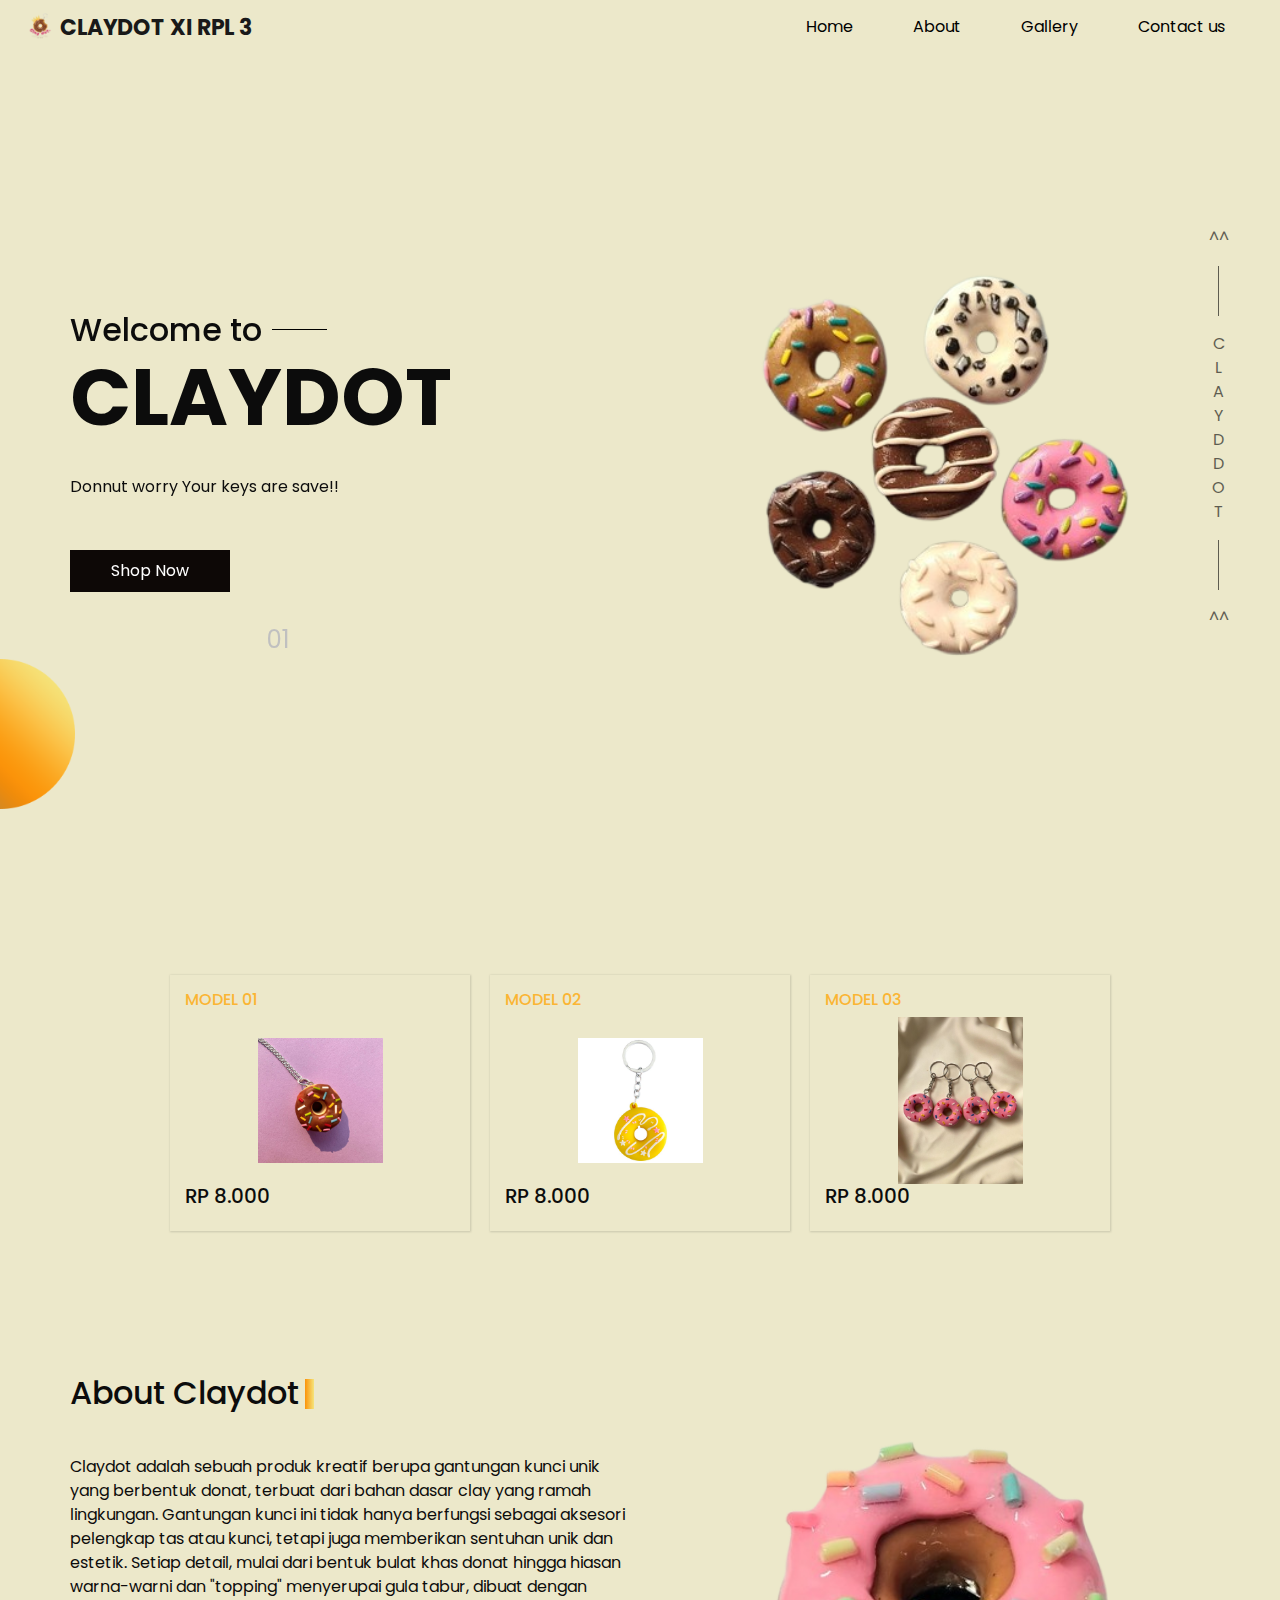
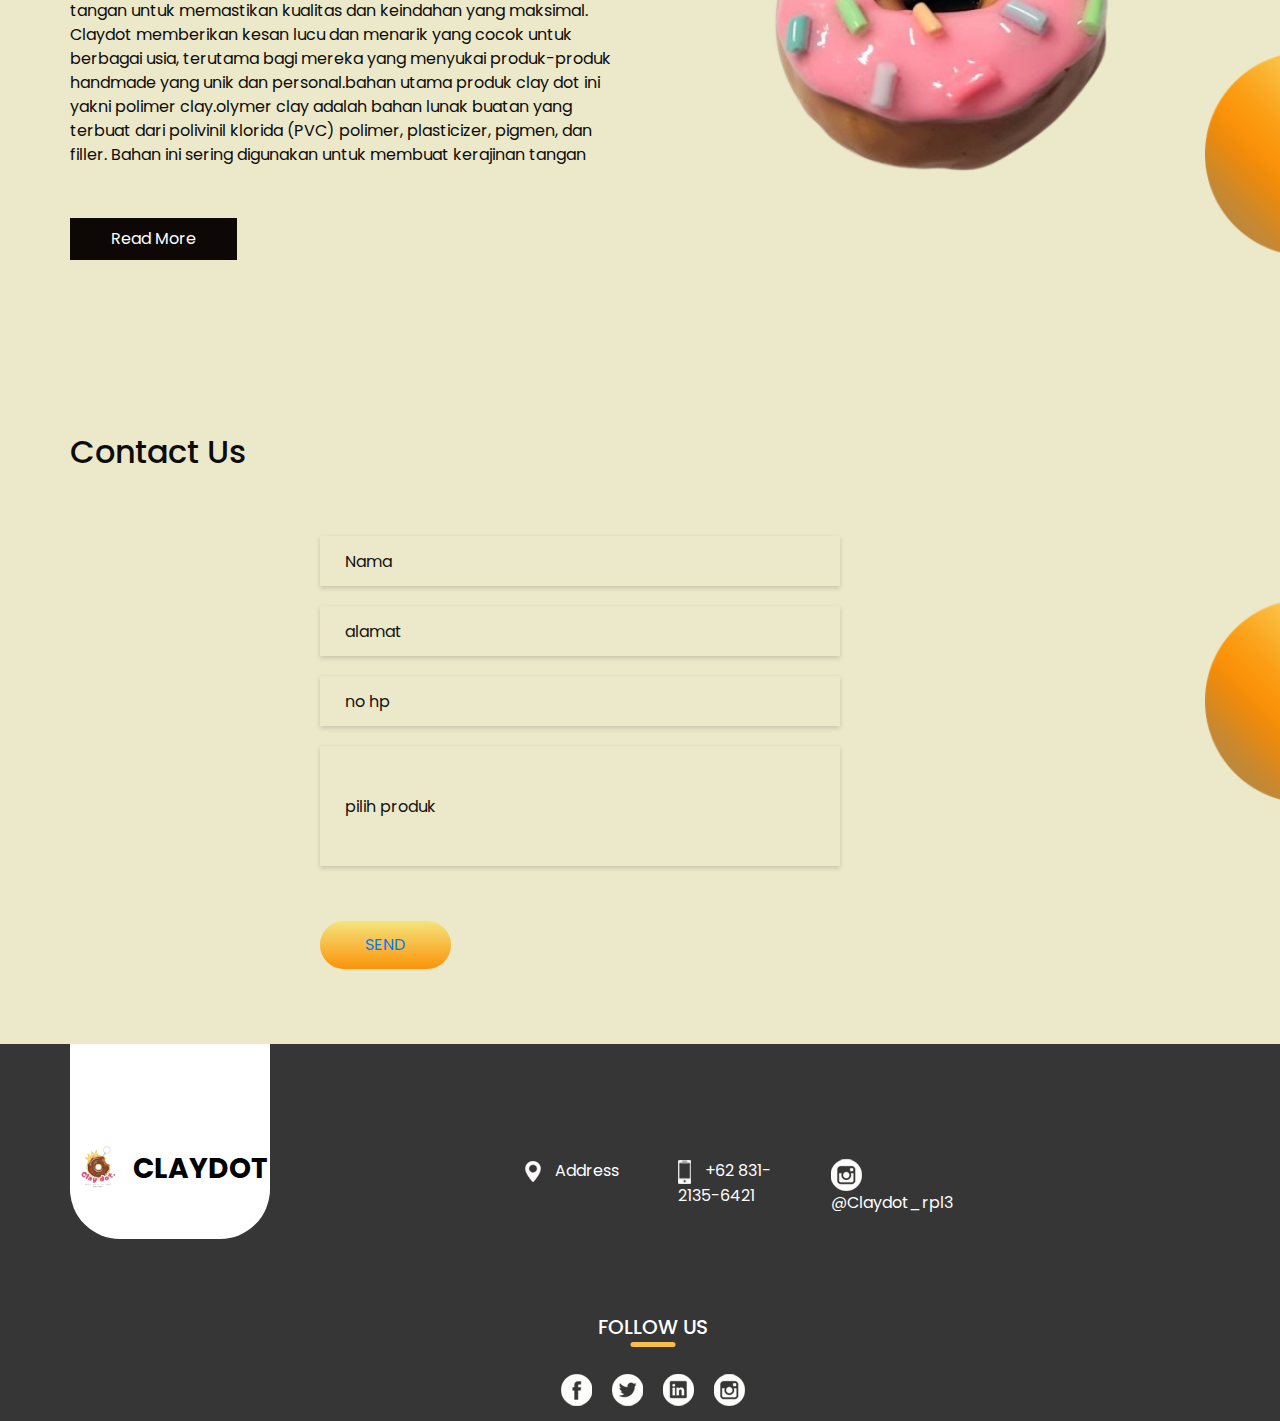
<file: index.html>
<!DOCTYPE html>
<html>

<head>
  <!-- Basic -->
  <meta charset="utf-8" />
  <meta http-equiv="X-UA-Compatible" content="IE=edge" />
  <!-- Mobile Metas -->
  <meta name="viewport" content="width=device-width, initial-scale=1, shrink-to-fit=no" />
  <!-- Site Metas -->
  <meta name="keywords" content="" />
  <meta name="description" content="" />
  <meta name="author" content="" />

  <title>Claydot RPL 3</title>

  <!-- slider stylesheet -->
  <link rel="stylesheet" type="text/css" href="https://cdnjs.cloudflare.com/ajax/libs/OwlCarousel2/2.1.3/assets/owl.carousel.min.css" />

  <!-- bootstrap core css -->
  <link rel="stylesheet" type="text/css" href="css/bootstrap.css" />

  <!-- fonts style -->
  <link href="https://fonts.googleapis.com/css?family=Baloo+Chettan|Poppins:400,600,700&display=swap" rel="stylesheet">
  <!-- Custom styles for this template -->
  <link href="css/style.css" rel="stylesheet" />
  <!-- responsive style -->
  <link href="css/responsive.css" rel="stylesheet" />
</head>

<body>

  <div class="hero_area">
    <!-- header section strats -->
    <header class="header_section">
      <div class="container-fluid">
        <nav class="navbar navbar-expand-lg custom_nav-container ">
          <a class="navbar-brand" href="index.html">
            <img src="images/logo trans.png" alt="">
            <span>
              CLAYDOT XI RPL 3
            </span>
          </a>
          <button class="navbar-toggler" type="button" data-toggle="collapse" data-target="#navbarSupportedContent" aria-controls="navbarSupportedContent" aria-expanded="false" aria-label="Toggle navigation">
            <span class="navbar-toggler-icon"></span>
          </button>

          <div class="collapse navbar-collapse" id="navbarSupportedContent">
            <div class="d-flex ml-auto flex-column flex-lg-row align-items-center">
              <ul class="navbar-nav  ">
                <li class="nav-item active">
                  <a class="nav-link" href="index.html">Home <span class="sr-only">(current)</span></a>
                </li>
                <li class="nav-item">
                  <a class="nav-link" href="about.html"> About</a>
                </li>
                <li class="nav-item">
                  <a class="nav-link" href="jewellery.html">Gallery </a>
                </li>
                <li class="nav-item">
                  <a class="nav-link" href="contact.html">Contact us</a>
                </li>
              </ul>

            </div>
           
          </div>
        </nav>
      </div>
    </header>
    <!-- end header section -->
    <!-- slider section -->
    <section class=" slider_section position-relative">
      <div class="design-box">
        <img src="images/design-1.png" alt="">
      </div>
      <div class="slider_number-container d-none d-md-block">
        <div class="number-box">
          <span>
            ^^
          </span>
          <hr>
          <span class="jwel">
            C <br>
            L <br>
            A <br>
            Y <br>
            D <br>
            D <br>
            O <br>
            T <br>
          </span>
          <hr>
          <span>
            ^^
          </span>
        </div>
      </div>
      <div class="container">
        <div id="carouselExampleIndicators" class="carousel slide" data-ride="carousel">
          <ol class="carousel-indicators">
            <li data-target="#carouselExampleIndicators" data-slide-to="0" class="active">01</li>
            <li data-target="#carouselExampleIndicators" data-slide-to="1">02</li>
            <li data-target="#carouselExampleIndicators" data-slide-to="2">03</li>
          </ol>
          <div class="carousel-inner">
            <div class="carousel-item active">
              <div class="row">
                <div class="col-md-6">
                  <div class="detail_box">
                    <h2>
                      <span> Welcome to</span>
                      <hr>
                    </h2>
                    <h1>
                      CLAYDOT
                    </h1>
                    <p>
                      Donnut worry Your keys are save!!
                    </p>
                    <div>
                      <a href="">Shop Now</a>
                    </div>
                  </div>
                </div>
                <div class="col-md-6">
                  <div class="img-box">
                    <img src="images/donut trans.png" alt="">
                  </div>
                </div>
              </div>
            </div>
            <div class="carousel-item ">
              <div class="row">
                <div class="col-md-6">
                  <div class="detail_box">
                    <h2>
                      <span> Welcome to</span>
                      <hr>
                    </h2>
                    <h1>
                      CLAYDOT
                    </h1>
                    <p>
                      Donnut worry Your keys are save!!
                    </p>
                    <div>
                      <a href="">Shop Now</a>
                    </div>
                  </div>
                </div>
                <div class="col-md-6">
                  <div class="img-box">
                    <img src="images/donut trans.png" alt="">
                  </div>
                </div>
              </div>
            </div>
            <div class="carousel-item ">
              <div class="row">
                <div class="col-md-6">
                  <div class="detail_box">
                    <h2>
                      <span> welcome to</span>
                      <hr>
                    </h2>
                    <h1>
                      CLAYDOT
                    </h1>
                    <p>
                      Donut worry Your keys are save!!
                    <div>
                      <a href="">Shop Now</a>
                    </div>
                  </div>
                </div>
                <div class="col-md-6">
                  <div class="img-box">
                    <img src="images/donut trans.png" alt="">
                  </div>
                </div>
              </div>
            </div>
          </div>
        </div>
      </div>

    </section>
    <!-- end slider section -->
  </div>

  <!-- item section -->

  <div class="item_section layout_padding2">
    <div class="container">
      <div class="item_container">
        <div class="box">
          <div class="price">
            <h6>
              MODEL 01
            </h6>
          </div>
          <div class="img-box">
            <img src="images/donut coklat.jpg" alt="">
          </div>
          <div class="name">
            <h5>
              RP 8.000
            </h5>
          </div>
        </div>
        <div class="box">
          <div class="price">
            <h6>
              MODEL 02
            </h6>
          </div>
          <div class="img-box">
            <img src="images/donat 1.jpg" alt="">
          </div>
          <div class="name">
            <h5>
              RP 8.000
            </h5>
          </div>
        </div>
        <div class="box">
          <div class="price">
            <h6>
              MODEL 03
            </h6>
          </div>
          <div class="img-box">
            <img src="images/donat 2.jpg" alt="">
          </div>
          <div class="name">
            <h5>
              RP 8.000
            </h5>
          </div>
        </div>
      </div>
    </div>
  </div>

  <!-- end item section -->

  <!-- about section -->

  <section class="about_section layout_padding2-top layout_padding-bottom">
    <div class="design-box">
      <img src="images/design-2.png" alt="">
    </div>
    <div class="container">
      <div class="row">
        <div class="col-md-6">
          <div class="detail-box">
            <div class="heading_container">
              <h2>
                About Claydot
              </h2>
            </div>
            <p>
              Claydot adalah sebuah produk kreatif berupa gantungan kunci unik yang berbentuk
donat, terbuat dari bahan dasar clay yang ramah lingkungan. Gantungan kunci ini tidak
hanya berfungsi sebagai aksesori pelengkap tas atau kunci, tetapi juga memberikan
sentuhan unik dan estetik. Setiap detail, mulai dari bentuk bulat khas donat hingga
hiasan warna-warni dan "topping" menyerupai gula tabur, dibuat dengan tangan untuk
memastikan kualitas dan keindahan yang maksimal. Claydot memberikan kesan lucu
dan menarik yang cocok untuk berbagai usia, terutama bagi mereka yang menyukai
produk-produk handmade yang unik dan personal.bahan utama produk clay dot ini yakni polimer clay.olymer clay adalah bahan lunak buatan yang terbuat dari polivinil klorida (PVC) polimer, plasticizer, pigmen, dan filler. Bahan ini sering digunakan untuk membuat kerajinan tangan 
            </p>
            <div>
              <a href="">
                Read More
              </a>
            </div>
          </div>
        </div>
        <div class="col-md-6">
          <div class="img-box">
            <img src="images/donat a.png" alt="">
          </div>
        </div>
      </div>
    </div>
  </section>

  <!-- end about section -->

  <!-- contact section -->

  <section class="contact_section layout_padding">
    <div class="design-box">
      <img src="images/design-2.png" alt="">
    </div>
    <div class="container ">
      <div class="">
        <h2 class="">
          Contact Us
        </h2>
      </div>

    </div>
    <div class="container">
      <div class="row">
        <div class="col-md-6">
          <form action="">
            <div>
              <input type="text" placeholder="Nama" />
            </div>
            <div>
              <input type="email" placeholder="alamat" />
            </div>
            <div>
              <input type="text" placeholder="no hp" />
            </div>
            <div>
              <input type="text" class="message-box" placeholder="pilih produk" />
            </div>
            <div class="d-flex ">
              <button>
                <a href="https://wa.me/6283121356421?text=Halo%20saya%20tertarik%20dengan%20produk%20Anda!" target="_blank">SEND</a>
              </button>
            </div>
          </form>
        </div>
      </div>
    </div>
  </section>

  <!-- end contact section -->

  <!-- info section -->
  <section class="info_section ">
    <div class="container">
      <div class="info_container">
        <div class="row">
          <div class="col-md-3">
            <div class="info_logo">
              <a href="">
                <img src="images/logo trans.png" alt="">
                <span>
                  Claydot
                </span>
              </a>
            </div>
          </div>
  <section class="info_section ">
    <div class="container">
      <div class="info_container">
        <div class="row">
          <div class="col-md-3">  
          </div>
          <div class="col-md-3">
            <div class="info_contact">
              <a href="">
                <img src="images/location.png" alt="">
                <span>
                  Address
                </span>
              </a>
            </div>
          </div>
          <div class="col-md-3">
            <div class="info_contact">
              <a href="">
                <img src="images/phone.png" alt="">
                <span>
                  +62 831-2135-6421
                </span>
              </a>
            </div>
          </div>
          <div class="col-md-3">
            <div class="info_contact">
              <a href="">
                <img src="images/insta.png" alt="">
                <span>
                  <a href="https://www.instagram.com/Claydot_rpl3/">@Claydot_rpl3</a>
                </span>
              </a>
            </div>
          </div>
        </div>
       
        <div class="info_social">
          <div class="d-flex justify-content-center">
            <h5 class="info_heading">
              Follow Us
            </h5>
          </div>
          <div class="social_box">
            <a href="">
              <img src="images/fb.png" alt="">
            </a>
            <a href="">
              <img src="images/twitter.png" alt="">
            </a>
            <a href="">
              <img src="images/linkedin.png" alt="">
            </a>
            <a href="">
              <img src="images/insta.png" alt="">
            </a>
          </div>
        </div>
      </div>
    </div>
  </section>

  <!-- end info_section -->

  <script type="text/javascript" src="js/jquery-3.4.1.min.js"></script>
  <script type="text/javascript" src="js/bootstrap.js"></script>
  <script type="text/javascript" src="js/custom.js"></script>
</body>

</html>
</file>
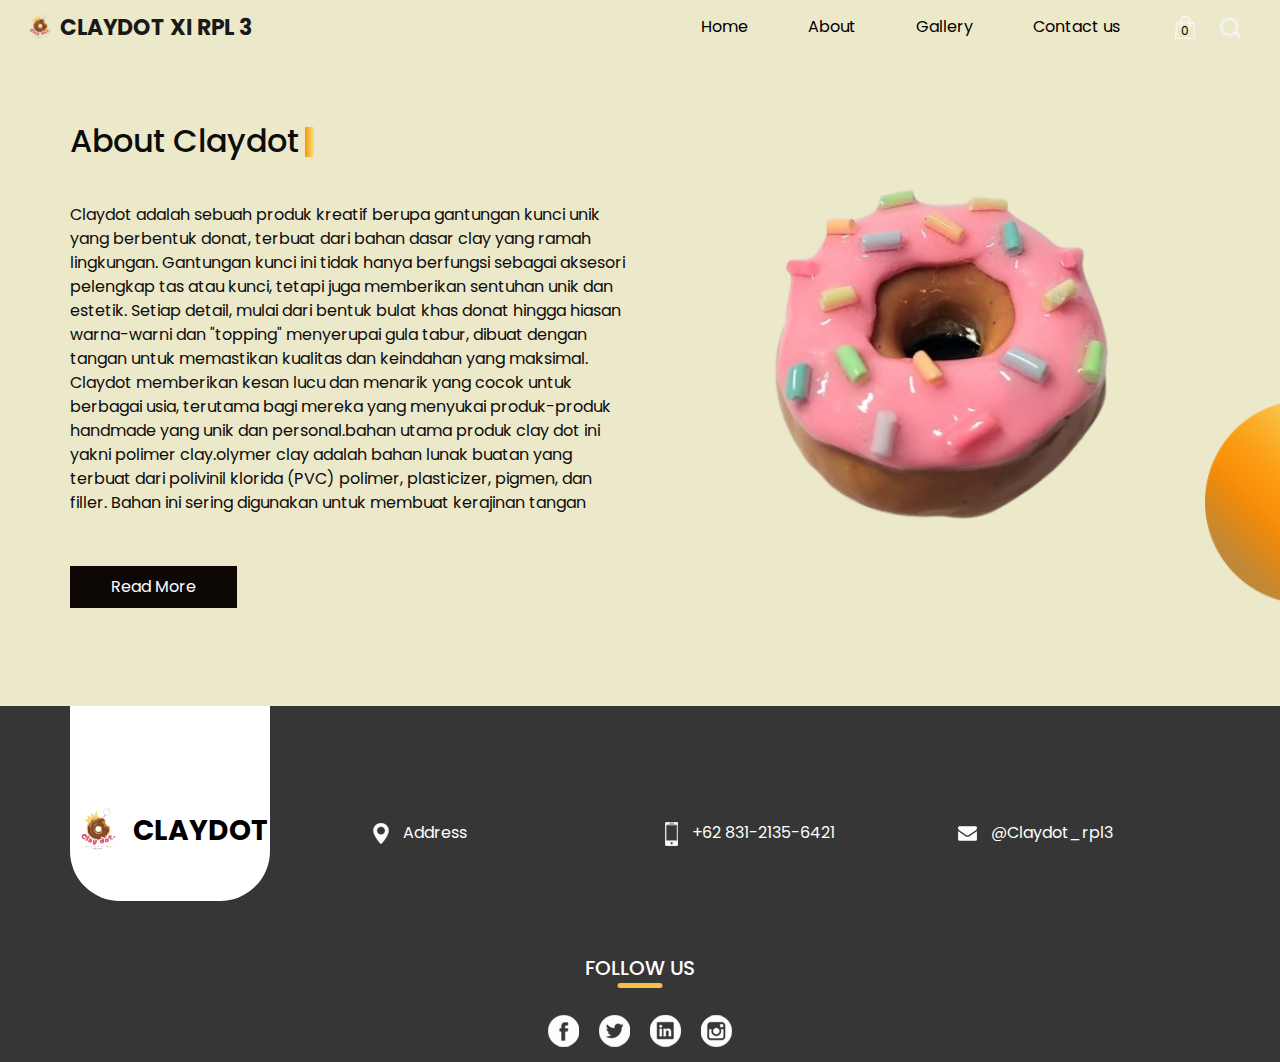
<file: about.html>
<!DOCTYPE html>
<html>

<head>
  <!-- Basic -->
  <meta charset="utf-8" />
  <meta http-equiv="X-UA-Compatible" content="IE=edge" />
  <!-- Mobile Metas -->
  <meta name="viewport" content="width=device-width, initial-scale=1, shrink-to-fit=no" />
  <!-- Site Metas -->
  <meta name="keywords" content="" />
  <meta name="description" content="" />
  <meta name="author" content="" />

  <title>Lodge</title>

  <!-- slider stylesheet -->
  <link rel="stylesheet" type="text/css" href="https://cdnjs.cloudflare.com/ajax/libs/OwlCarousel2/2.1.3/assets/owl.carousel.min.css" />

  <!-- bootstrap core css -->
  <link rel="stylesheet" type="text/css" href="css/bootstrap.css" />

  <!-- fonts style -->
  <link href="https://fonts.googleapis.com/css?family=Baloo+Chettan|Poppins:400,600,700&display=swap" rel="stylesheet">
  <!-- Custom styles for this template -->
  <link href="css/style.css" rel="stylesheet" />
  <!-- responsive style -->
  <link href="css/responsive.css" rel="stylesheet" />
</head>

<body class="sub_page">

  <div class="hero_area">
    <!-- header section strats -->
    <header class="header_section">
      <div class="container-fluid">
        <nav class="navbar navbar-expand-lg custom_nav-container ">
          <a class="navbar-brand" href="index.html">
            <img src="images/logo trans.png" alt="">
            <span>
              CLAYDOT XI RPL 3
            </span>
          </a>
          <button class="navbar-toggler" type="button" data-toggle="collapse" data-target="#navbarSupportedContent" aria-controls="navbarSupportedContent" aria-expanded="false" aria-label="Toggle navigation">
            <span class="navbar-toggler-icon"></span>
          </button>

          <div class="collapse navbar-collapse" id="navbarSupportedContent">
            <div class="d-flex ml-auto flex-column flex-lg-row align-items-center">
              <ul class="navbar-nav  ">
                <li class="nav-item active">
                  <a class="nav-link" href="index.html">Home <span class="sr-only">(current)</span></a>
                </li>
                <li class="nav-item">
                  <a class="nav-link" href="about.html"> About</a>
                </li>
                <li class="nav-item">
                  <a class="nav-link" href="jewellery.html">Gallery </a>
                </li>
                <li class="nav-item">
                  <a class="nav-link" href="contact.html">Contact us</a>
                </li>
              </ul>

            </div>
            <div class="quote_btn-container ">
              <a href="">
                <img src="images/cart.png" alt="">
                <div class="cart_number">
                  0
                </div>
              </a>
              <form class="form-inline">
                <button class="btn  my-2 my-sm-0 nav_search-btn" type="submit"></button>
              </form>
            </div>
          </div>
        </nav>
      </div>
    </header>
    <!-- end header section -->
  </div>



  <!-- about section -->

  <section class="about_section layout_padding2-top layout_padding-bottom">
    <div class="design-box">
      <img src="images/design-2.png" alt="">
    </div>
    <div class="container">
      <div class="row">
        <div class="col-md-6">
          <div class="detail-box">
            <div class="heading_container">
              <h2>
                About Claydot
              </h2>
            </div>
            <p>
              Claydot adalah sebuah produk kreatif berupa gantungan kunci unik yang berbentuk
donat, terbuat dari bahan dasar clay yang ramah lingkungan. Gantungan kunci ini tidak
hanya berfungsi sebagai aksesori pelengkap tas atau kunci, tetapi juga memberikan
sentuhan unik dan estetik. Setiap detail, mulai dari bentuk bulat khas donat hingga
hiasan warna-warni dan "topping" menyerupai gula tabur, dibuat dengan tangan untuk
memastikan kualitas dan keindahan yang maksimal. Claydot memberikan kesan lucu
dan menarik yang cocok untuk berbagai usia, terutama bagi mereka yang menyukai
produk-produk handmade yang unik dan personal.bahan utama produk clay dot ini yakni polimer clay.olymer clay adalah bahan lunak buatan yang terbuat dari polivinil klorida (PVC) polimer, plasticizer, pigmen, dan filler. Bahan ini sering digunakan untuk membuat kerajinan tangan 
            </p>
            <div>
              <a href="">
                Read More
              </a>
            </div>
          </div>
        </div>
        <div class="col-md-6">
          <div class="img-box">
            <img src="images/donat a.png" alt="">
          </div>
        </div>
      </div>
    </div>
  </section>

  <!-- end about section -->


  <!-- info section -->
  <section class="info_section ">
    <div class="container">
      <div class="info_container">
        <div class="row">
          <div class="col-md-3">
            <div class="info_logo">
              <a href="">
                <img src="images/logo trans.png" alt="">
                <span>
                  CLAYDOT
                </span>
              </a>
            </div>
          </div>
          <div class="col-md-3">
            <div class="info_contact">
              <a href="">
                <img src="images/location.png" alt="">
                <span>
                  Address
                </span>
              </a>
            </div>
          </div>
          <div class="col-md-3">
            <div class="info_contact">
              <a href="">
                <img src="images/phone.png" alt="">
                <span>
                  +62 831-2135-6421
                </span>
              </a>
            </div>
          </div>
          <div class="col-md-3">
            <div class="info_contact">
              <a href="">
                <img src="images/mail.png" alt="">
                <span>
                  <a href="https://www.instagram.com/Claydot_rpl3/">@Claydot_rpl3</a>
                </span>
              </a>
            </div>
          </div>
        </div>
        <div class="info_social">
          <div class="d-flex justify-content-center">
            <h5 class="info_heading">
              Follow Us
            </h5>
          </div>
          <div class="social_box">
            <a href="">
              <img src="images/fb.png" alt="">
            </a>
            <a href="">
              <img src="images/twitter.png" alt="">
            </a>
            <a href="">
              <img src="images/linkedin.png" alt="">
            </a>
            <a href="">
              <img src="images/insta.png" alt="">
            </a>
          </div>
        </div>
      </div>
    </div>
  </section>

  <!-- end info_section -->


  <script type="text/javascript" src="js/jquery-3.4.1.min.js"></script>
  <script type="text/javascript" src="js/bootstrap.js"></script>
  <script type="text/javascript" src="js/custom.js"></script>

</body>

</html>
</file>
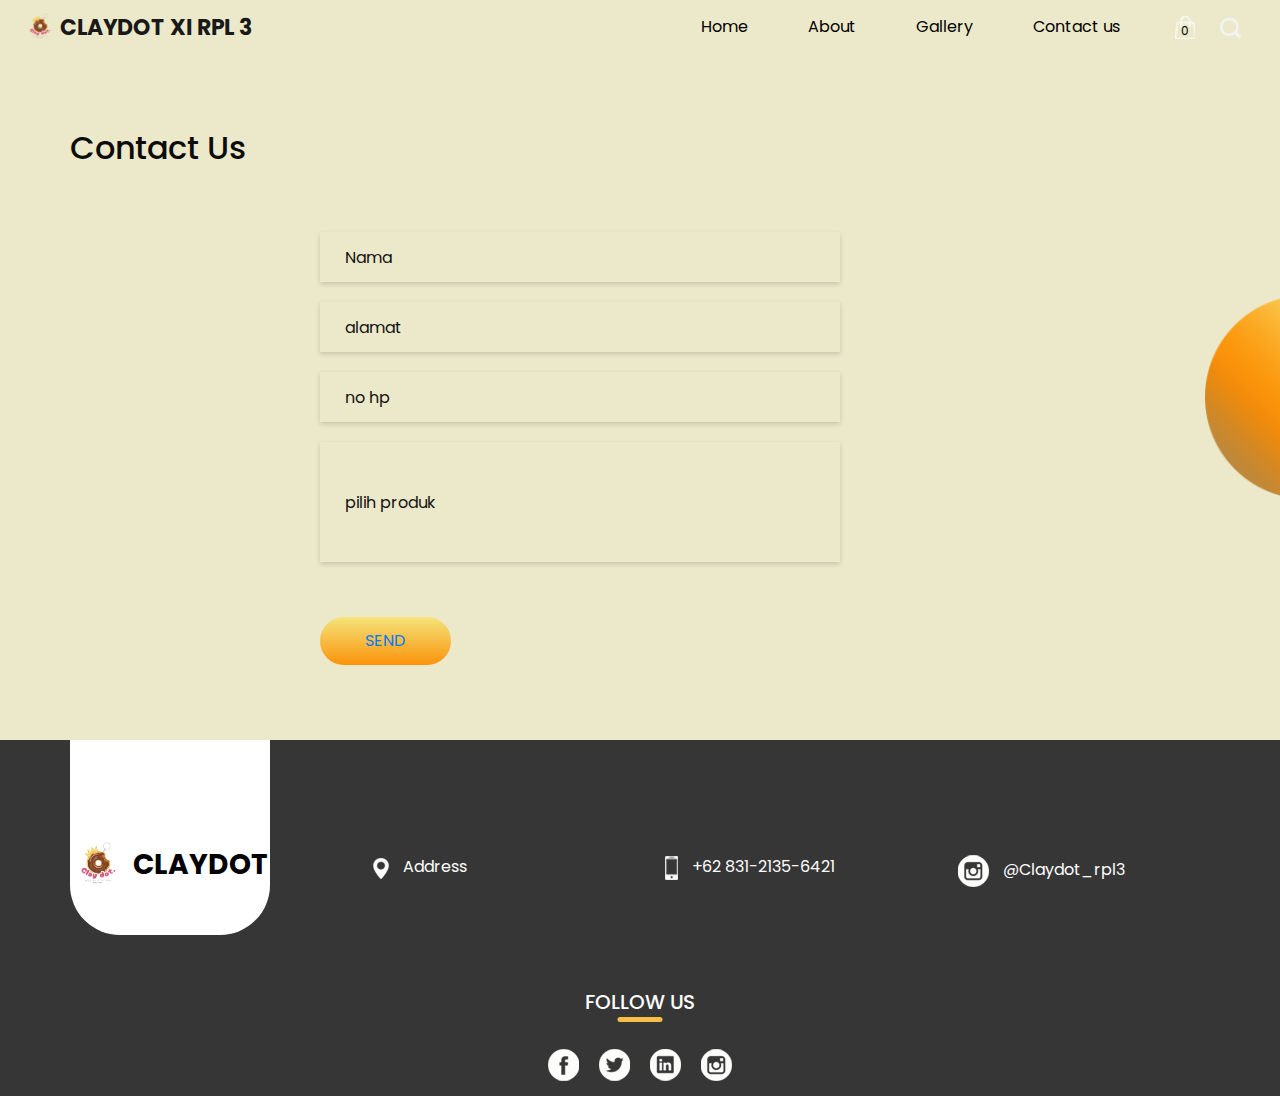
<file: contact.html>
<!DOCTYPE html>
<html>

<head>
  <!-- Basic -->
  <meta charset="utf-8" />
  <meta http-equiv="X-UA-Compatible" content="IE=edge" />
  <!-- Mobile Metas -->
  <meta name="viewport" content="width=device-width, initial-scale=1, shrink-to-fit=no" />
  <!-- Site Metas -->
  <meta name="keywords" content="" />
  <meta name="description" content="" />
  <meta name="author" content="" />

  <title>Lodge</title>

  <!-- slider stylesheet -->
  <link rel="stylesheet" type="text/css" href="https://cdnjs.cloudflare.com/ajax/libs/OwlCarousel2/2.1.3/assets/owl.carousel.min.css" />

  <!-- bootstrap core css -->
  <link rel="stylesheet" type="text/css" href="css/bootstrap.css" />

  <!-- fonts style -->
  <link href="https://fonts.googleapis.com/css?family=Baloo+Chettan|Poppins:400,600,700&display=swap" rel="stylesheet">
  <!-- Custom styles for this template -->
  <link href="css/style.css" rel="stylesheet" />
  <!-- responsive style -->
  <link href="css/responsive.css" rel="stylesheet" />
</head>

<body class="sub_page">

  <div class="hero_area">
    <!-- header section strats -->
    <header class="header_section">
      <div class="container-fluid">
        <nav class="navbar navbar-expand-lg custom_nav-container ">
          <a class="navbar-brand" href="index.html">
            <img src="images/logo trans.png" alt="">
            <span>
              CLAYDOT XI RPL 3
            </span>
          </a>
          <button class="navbar-toggler" type="button" data-toggle="collapse" data-target="#navbarSupportedContent" aria-controls="navbarSupportedContent" aria-expanded="false" aria-label="Toggle navigation">
            <span class="navbar-toggler-icon"></span>
          </button>

          <div class="collapse navbar-collapse" id="navbarSupportedContent">
            <div class="d-flex ml-auto flex-column flex-lg-row align-items-center">
              <ul class="navbar-nav  ">
                <li class="nav-item active">
                  <a class="nav-link" href="index.html">Home <span class="sr-only">(current)</span></a>
                </li>
                <li class="nav-item">
                  <a class="nav-link" href="about.html"> About</a>
                </li>
                <li class="nav-item">
                  <a class="nav-link" href="jewellery.html">Gallery </a>
                </li>
                <li class="nav-item">
                  <a class="nav-link" href="contact.html">Contact us</a>
                </li>
              </ul>

            </div>
            <div class="quote_btn-container ">
              <a href="">
                <img src="images/cart.png" alt="">
                <div class="cart_number">
                  0
                </div>
              </a>
              <form class="form-inline">
                <button class="btn  my-2 my-sm-0 nav_search-btn" type="submit"></button>
              </form>
            </div>
          </div>
        </nav>
      </div>
    </header>
    <!-- end header section -->
  </div>

  <!-- contact section -->

  <section class="contact_section layout_padding">
    <div class="design-box">
      <img src="images/design-2.png" alt="">
    </div>
    <div class="container ">
      <div class="">
        <h2 class="">
          Contact Us
        </h2>
      </div>

    </div>
    <div class="container">
      <div class="row">
        <div class="col-md-6">
          <form action="">
            <div>
              <input type="text" placeholder="Nama" />
            </div>
            <div>
              <input type="email" placeholder="alamat" />
            </div>
            <div>
              <input type="text" placeholder="no hp" />
            </div>
            <div>
              <input type="text" class="message-box" placeholder="pilih produk" />
            </div>
            <div class="d-flex ">
              <button>
                <a href="https://wa.me/6283121356421?text=Halo%20saya%20tertarik%20dengan%20produk%20Anda!" target="_blank">SEND</a>
              </button>
            </div>
          </form>
        </div>
        <div class="col-md-6">
            </div>
          </div>
        </div>
      </div>
    </div>
  </section>

  <!-- end contact section -->

  <!-- info section -->
  <section class="info_section ">
    <div class="container">
      <div class="info_container">
        <div class="row">
          <div class="col-md-3">
            <div class="info_logo">
              <a href="">
                <img src="images/logo trans.png" alt="">
                <span>
                  Claydot
                </span>
              </a>
            </div>
          </div>
          <div class="col-md-3">
            <div class="info_contact">
              <a href="">
                <img src="images/location.png" alt="">
                <span>
                  Address
                </span>
              </a>
            </div>
          </div>
          <div class="col-md-3">
            <div class="info_contact">
              <a href="">
                <img src="images/phone.png" alt="">
                <span>
                  +62 831-2135-6421
                </span>
              </a>
            </div>
          </div>
          <div class="col-md-3">
            <div class="info_contact">
              <a href="">
                <img src="images/insta.png" alt="">
                <span>
                  <a href="https://www.instagram.com/Claydot_rpl3/">@Claydot_rpl3</a>
                </span>
              </a>
            </div>
          </div>
        </div>
        <div class="info_social">
          <div class="d-flex justify-content-center">
            <h5 class="info_heading">
              Follow Us
            </h5>
          </div>
          <div class="social_box">
            <a href="">
              <img src="images/fb.png" alt="">
            </a>
            <a href="">
              <img src="images/twitter.png" alt="">
            </a>
            <a href="">
              <img src="images/linkedin.png" alt="">
            </a>
            <a href="">
              <img src="images/insta.png" alt="">
            </a>
          </div>
        </div>
      </div>
    </div>
  </section>

  <!-- end info_section -->

  <script type="text/javascript" src="js/jquery-3.4.1.min.js"></script>
  <script type="text/javascript" src="js/bootstrap.js"></script>
  <script type="text/javascript" src="js/custom.js"></script>
</body>

</html>
</file>
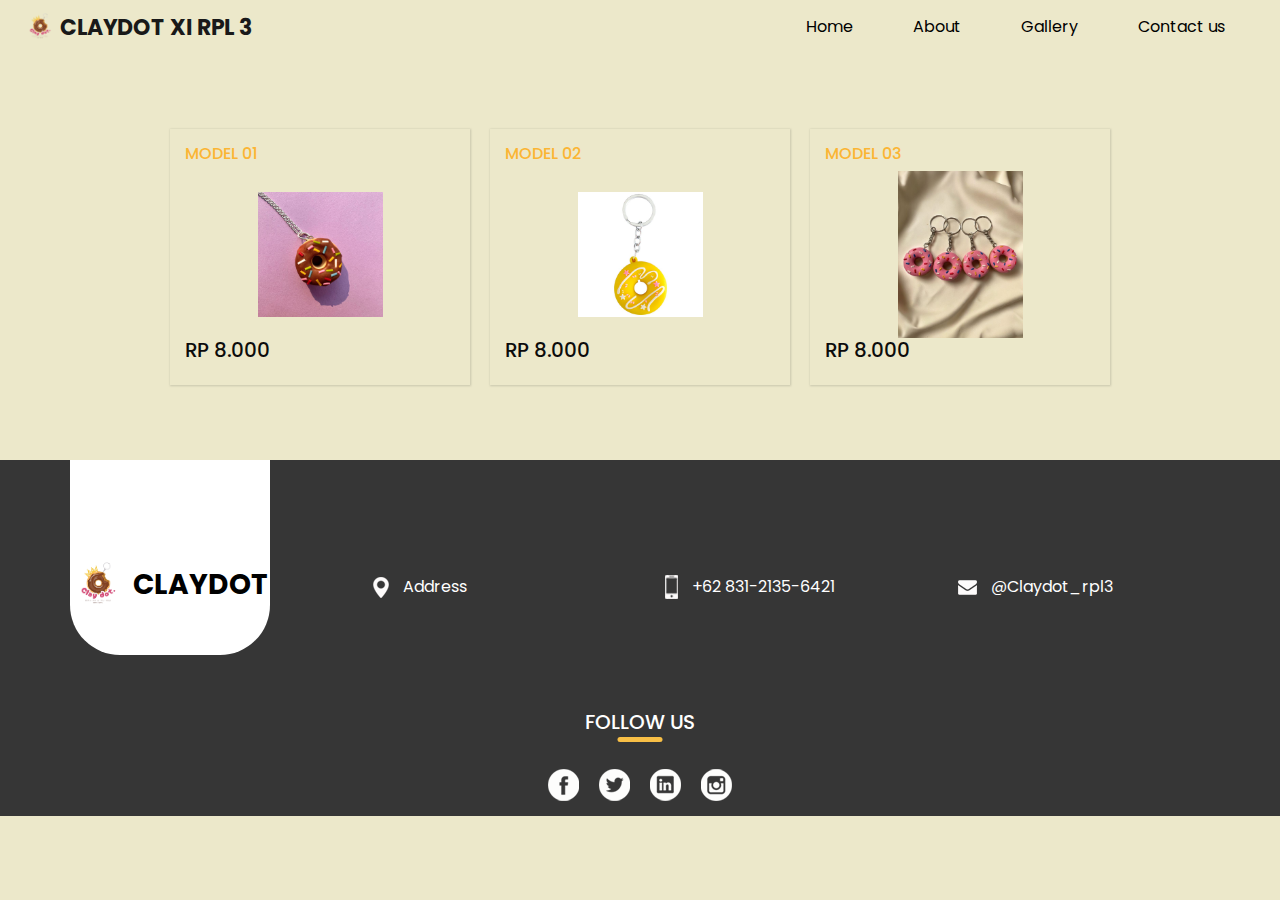
<file: jewellery.html>
<!DOCTYPE html>
<html>

<head>
  <!-- Basic -->
  <meta charset="utf-8" />
  <meta http-equiv="X-UA-Compatible" content="IE=edge" />
  <!-- Mobile Metas -->
  <meta name="viewport" content="width=device-width, initial-scale=1, shrink-to-fit=no" />
  <!-- Site Metas -->
  <meta name="keywords" content="" />
  <meta name="description" content="" />
  <meta name="author" content="" />

  <title>Lodge</title>

  <!-- slider stylesheet -->
  <link rel="stylesheet" type="text/css" href="https://cdnjs.cloudflare.com/ajax/libs/OwlCarousel2/2.1.3/assets/owl.carousel.min.css" />

  <!-- bootstrap core css -->
  <link rel="stylesheet" type="text/css" href="css/bootstrap.css" />

  <!-- fonts style -->
  <link href="https://fonts.googleapis.com/css?family=Baloo+Chettan|Poppins:400,600,700&display=swap" rel="stylesheet">
  <!-- Custom styles for this template -->
  <link href="css/style.css" rel="stylesheet" />
  <!-- responsive style -->
  <link href="css/responsive.css" rel="stylesheet" />
</head>

<body class="sub_page">

  <div class="hero_area">
    <!-- header section strats -->
    <header class="header_section">
      <div class="container-fluid">
        <nav class="navbar navbar-expand-lg custom_nav-container ">
          <a class="navbar-brand" href="index.html">
            <img src="images/logo trans.png" alt="">
            <span>
              CLAYDOT XI RPL 3
            </span>
          </a>
          <button class="navbar-toggler" type="button" data-toggle="collapse" data-target="#navbarSupportedContent" aria-controls="navbarSupportedContent" aria-expanded="false" aria-label="Toggle navigation">
            <span class="navbar-toggler-icon"></span>
          </button>

          <div class="collapse navbar-collapse" id="navbarSupportedContent">
            <div class="d-flex ml-auto flex-column flex-lg-row align-items-center">
              <ul class="navbar-nav  ">
                <li class="nav-item active">
                  <a class="nav-link" href="index.html">Home <span class="sr-only">(current)</span></a>
                </li>
                <li class="nav-item">
                  <a class="nav-link" href="about.html"> About</a>
                </li>
                <li class="nav-item">
                  <a class="nav-link" href="jewellery.html">Gallery </a>
                </li>
                <li class="nav-item">
                  <a class="nav-link" href="contact.html">Contact us</a>
                </li>
          </div>
        </nav>
      </div>
    </header>
    <!-- end header section -->
  </div>

  <!-- item section -->

  <div class="item_section layout_padding2">
    <div class="container">
      <div class="item_container">
        <div class="box">
          <div class="price">
            <h6>
              MODEL 01
            </h6>
          </div>
          <div class="img-box">
            <img src="images/donut coklat.jpg" alt="">
          </div>
          <div class="name">
            <h5>
              Rp 8.000
            </h5>
          </div>
        </div>
        <div class="box">
          <div class="price">
            <h6>
              MODEL 02
            </h6>
          </div>
          <div class="img-box">
            <img src="images/donat 1.jpg" alt="">
          </div>
          <div class="name">
            <h5>
              Rp 8.000
            </h5>
          </div>
        </div>
        <div class="box">
          <div class="price">
            <h6>
              MODEL 03
            </h6>
          </div>
          <div class="img-box">
            <img src="images/donat 2.jpg" alt="">
          </div>
          <div class="name">
            <h5>
              Rp 8.000
            </h5>
          </div>
        </div>
      </div>
    </div>
  </div>

  <!-- end item section -->

  <!-- info section -->
  <section class="info_section ">
    <div class="container">
      <div class="info_container">
        <div class="row">
          <div class="col-md-3">
            <div class="info_logo">
              <a href="">
                <img src="images/logo trans.png" alt="">
                <span>
                  CLAYDOT
                </span>
              </a>
            </div>
          </div>
          <div class="col-md-3">
            <div class="info_contact">
              <a href="">
                <img src="images/location.png" alt="">
                <span>
                  Address
                </span>
              </a>
            </div>
          </div>
          <div class="col-md-3">
            <div class="info_contact">
              <a href="">
                <img src="images/phone.png" alt="">
                <span>
                  +62 831-2135-6421
                </span>
              </a>
            </div>
          </div>
          <div class="col-md-3">
            <div class="info_contact">
              <a href="">
                <img src="images/mail.png" alt="">
                <span>
                  <a href="https://www.instagram.com/Claydot_rpl3/">@Claydot_rpl3</a>
                </span>
              </a>
            </div>
          </div>
        </div>
        <div class="info_social">
          <div class="d-flex justify-content-center">
            <h5 class="info_heading">
              Follow Us
            </h5>
          </div>
          <div class="social_box">
            <a href="">
              <img src="images/fb.png" alt="">
            </a>
            <a href="">
              <img src="images/twitter.png" alt="">
            </a>
            <a href="">
              <img src="images/linkedin.png" alt="">
            </a>
            <a href="">
              <img src="images/insta.png" alt="">
            </a>
          </div>
        </div>
      </div>
    </div>
  </section>

  <!-- end info_section -->

  <script type="text/javascript" src="js/jquery-3.4.1.min.js"></script>
  <script type="text/javascript" src="js/bootstrap.js"></script>
  <script type="text/javascript" src="js/custom.js"></script>
</body>

</html>
</file>
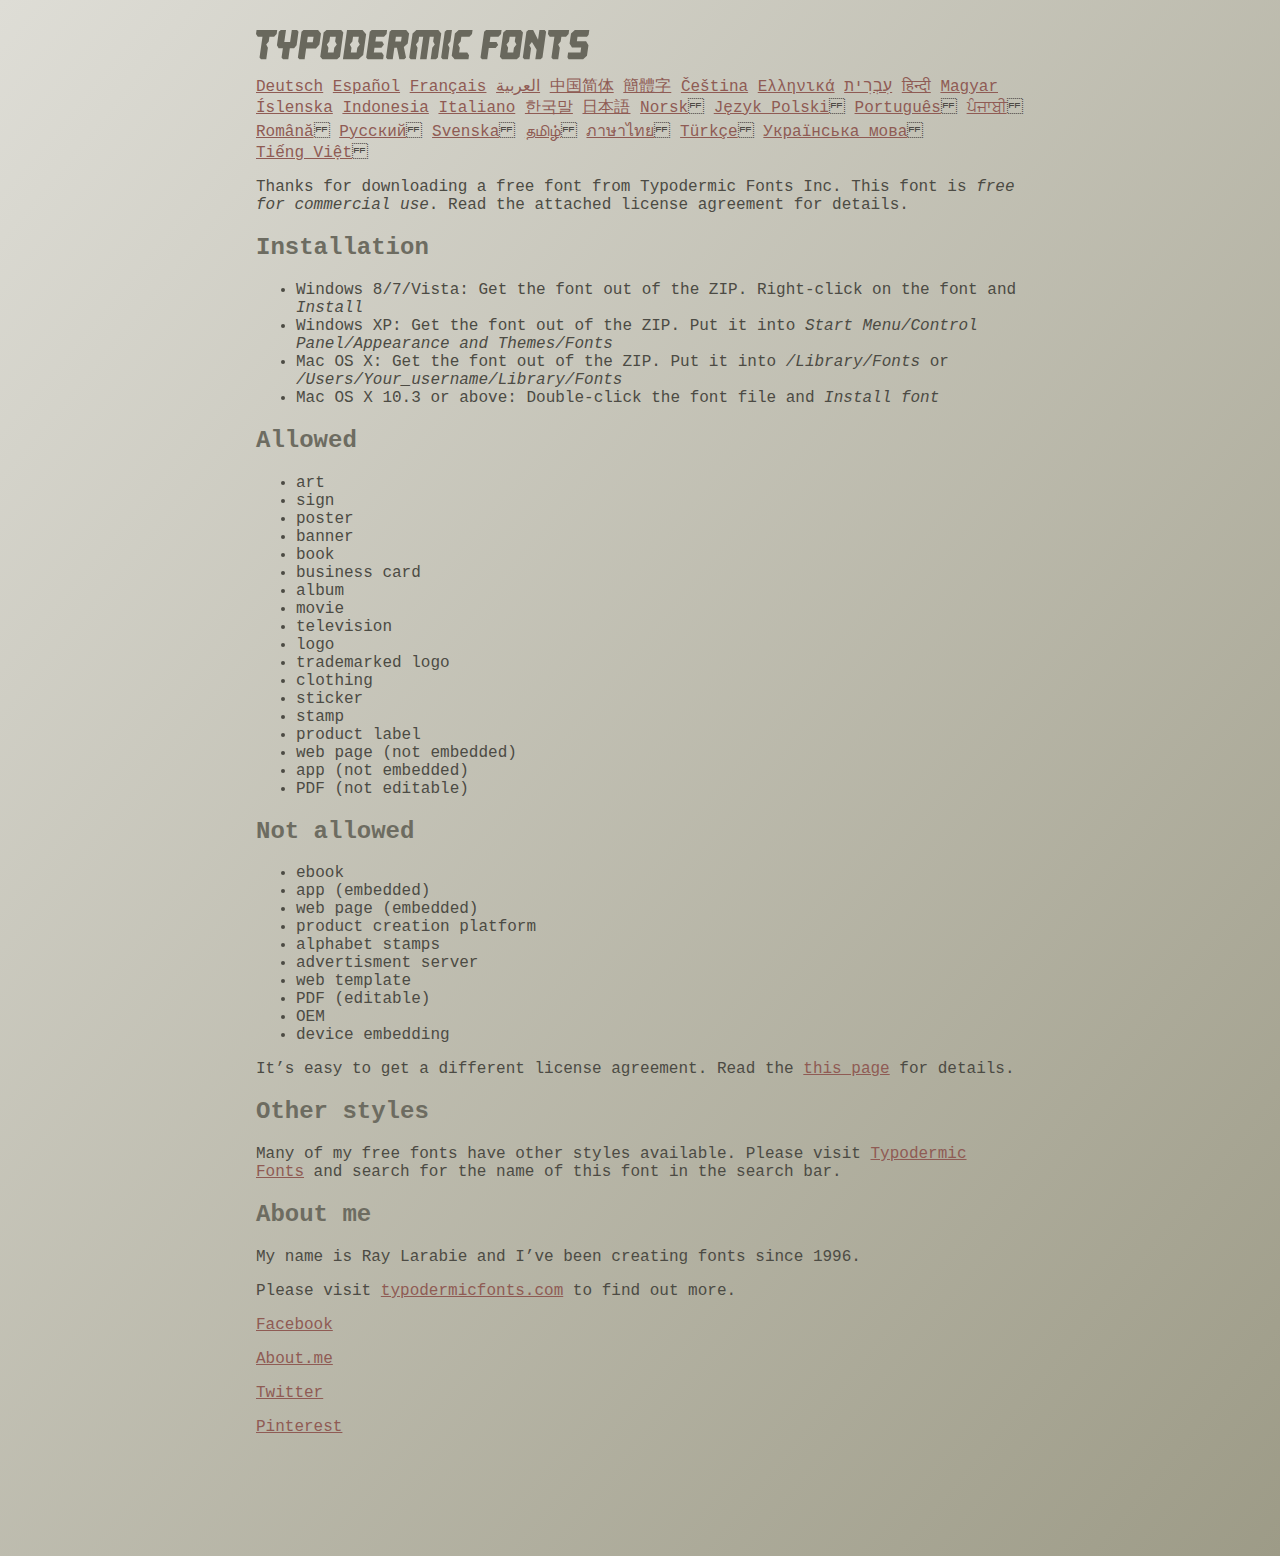
<file: fonts/ethnocentric/read-this.html>
<head>
<meta http-equiv="Content-Type" content="text/html; charset=utf-8">
<title>Typodermic Fonts Inc. Freeware Font instructions 2014</title>
<style type="text/css">
body {
	margin:30px 20% 120px 20%;
	padding:0px;
	font-family:Consolas, Courier, sans-serif;
	color:#4c4b44;
	background-color:#c2c1b3;

/* IE10 Consumer Preview */ 
background-image: -ms-linear-gradient(top left, #DEDDD6 0%, #9D9B87 100%);

/* Mozilla Firefox */ 
background-image: -moz-linear-gradient(top left, #DEDDD6 0%, #9D9B87 100%);

/* Opera */ 
background-image: -o-linear-gradient(top left, #DEDDD6 0%, #9D9B87 100%);

/* Webkit (Safari/Chrome 10) */ 
background-image: -webkit-gradient(linear, left top, right bottom, color-stop(0, #DEDDD6), color-stop(1, #9D9B87));

/* Webkit (Chrome 11+) */ 
background-image: -webkit-linear-gradient(top left, #DEDDD6 0%, #9D9B87 100%);

/* W3C Markup, IE10 Release Preview */ 
background-image: linear-gradient(to bottom right, #DEDDD6 0%, #9D9B87 100%);

	}
h2 {color:#6d6c61;}
a {color:#8f5b54;}
a:hover {color:#ffffff; background-color:#9a998c;}
</style>
</head>

<body>

<svg width="350px" height="30px">
	<path fill="#69685D" d="M0,4.006L0.554,0h20.674l-0.553,4.006l-2.559,2.772h-4.688l-0.682,4.816l-2.515,3.026l1.663,3.07
		l-1.62,11.594H4.987l-1.448-1.79l2.94-20.716H1.791L0,4.006z"/>
	<path fill="#69685D" d="M35.8,0h5.285l1.408,1.791l-1.876,13.343l-2.515,3.111h-4.264l-1.534,11.04h-5.286l-1.449-1.79l1.322-9.25
		h-4.263l-1.705-3.111l1.875-13.343L24.76,0h5.242l-1.706,12.064h5.799L35.8,0z"/>
	<path fill="#69685D" d="M62.09,0l2.899,3.453L63.412,14.58l-3.496,3.962h-9.805l-1.491,10.742h-5.244l-1.493-1.79l3.625-25.704
		L47.469,0H62.09z M50.965,12.362h5.797l0.81-5.583h-5.799L50.965,12.362z"/>
	<path fill="#69685D" d="M64.256,26.642l3.367-24.041L70.523,0h14.664l2.132,2.601l-3.368,24.041l-2.856,2.643H66.431L64.256,26.642
		z M73.335,11.595l-2.514,3.026l1.663,3.07l-0.683,4.816H77.6l0.68-4.816l2.516-3.07l-1.663-3.026l0.681-4.816h-5.796L73.335,11.595
		z"/>
	<path fill="#69685D" d="M86.926,29.285L91.017,0h15.518l3.581,4.307l-2.899,20.673l-4.774,4.305H86.926z M96.345,11.595
		l-2.515,3.026l1.664,3.07l-0.683,4.816h5.798l0.681-4.816l2.516-3.07l-1.663-3.026l0.681-4.816h-5.796L96.345,11.595z"/>
	<path fill="#69685D" d="M127.114,29.285h-15.473l-1.492-1.79l3.624-25.704L115.731,0h15.389l-0.554,4.006l-2.557,2.772h-7.971
		l-0.684,4.816h6.906l1.662,3.026l-2.515,3.111h-6.905l-0.683,4.775h8.057l1.791,2.771L127.114,29.285z"/>
	<path fill="#69685D" d="M150.21,0l2.898,3.453l-1.405,9.977l-3.881,3.452l2.217,10.613l-1.748,1.79h-4.944l-2.387-11.553h-2.6
		l-1.622,11.553h-5.241l-1.493-1.79l3.624-25.704L135.588,0H150.21z M145.691,6.779h-5.796l-0.683,4.816h5.799L145.691,6.779z"/>
	<path fill="#69685D" d="M159.92,29.285h-5.242l-1.492-1.79l3.41-24.042L160.432,0h21.911l2.897,3.453l-3.409,24.042l-1.876,1.79
		h-5.284l1.617-11.594l2.517-3.07l-1.662-3.026l0.681-4.816h-4.092l-3.154,22.506h-6.522l3.155-22.506h-4.134l-0.683,4.816
		l-2.515,3.026l1.663,3.07L159.92,29.285z"/>
	<path fill="#69685D" d="M191.879,29.285h-5.244l-1.492-1.79l3.624-25.704L190.728,0h5.242l-1.619,11.595l-2.516,3.026l1.663,3.07
		L191.879,29.285z"/>
	<path fill="#69685D" d="M213.018,25.279l-0.554,4.006h-13.854l-2.899-3.494l3.156-22.338L202.702,0h13.854l-0.555,4.006
		l-2.558,2.772h-8.1l-0.683,4.816l-2.515,3.026l1.663,3.07l-0.683,4.816h8.1L213.018,25.279z"/>
	<path fill="#69685D" d="M226.007,29.285l-1.492-1.79l3.624-25.704L230.1,0h15.473l-0.554,4.006l-2.557,2.772h-8.058l-0.724,5.115
		h6.818l1.664,3.07l-2.557,3.11h-6.82l-1.535,11.211H226.007z"/>
	<path fill="#69685D" d="M243.903,26.642l3.368-24.041L250.17,0h14.663l2.131,2.601l-3.367,24.041l-2.855,2.643h-14.664
		L243.903,26.642z M252.983,11.595l-2.516,3.026l1.662,3.07l-0.681,4.816h5.796l0.684-4.816l2.515-3.07l-1.664-3.026l0.684-4.816
		h-5.798L252.983,11.595z"/>
	<path fill="#69685D" d="M280.639,19.822l-4.731-7.758l-2.516,3.069l1.662,3.069l-1.533,11.082h-5.244l-1.493-1.79l3.626-25.704
		L272.37,0h4.773l4.902,9.677L283.41,0h5.285l1.407,1.791l-3.623,25.704l-1.877,1.79h-5.285L280.639,19.822z"/>
	<path fill="#69685D" d="M291.926,4.006L292.48,0h20.674l-0.554,4.006l-2.557,2.772h-4.691l-0.681,4.816l-2.516,3.026l1.664,3.07
		l-1.621,11.594h-5.285l-1.451-1.79l2.942-20.716h-4.689L291.926,4.006z"/>
	<path fill="#69685D" d="M325.168,17.478h-9.209l-2.387-3.923l1.45-10.102L318.857,0h14.452l-0.682,4.86l-1.621,1.918h-9.506
		l-0.64,4.561h9.208l2.388,3.878l-1.493,10.572l-3.836,3.494h-14.579l-1.107-1.917l0.682-4.86h12.362L325.168,17.478z"/>
</svg>

<br>

<p translate="no">

<a href="http://translate.google.com/translate?hl=en&sl=en&tl=de&u=http://typodermicfonts.com/wp-content/uploads/2014/02/read-this.html&sandbox=0&usg=ALkJrhivq6___mill12Uw6fPvMWyJxstkw">Deutsch</a>

<a href="http://translate.google.com/translate?hl=en&sl=en&tl=es&u=http://typodermicfonts.com/wp-content/uploads/2014/02/read-this.html&sandbox=0&usg=ALkJrhjAt3cpinDeMTX6Ro8UcZFqaE8K5Q">Español</a>

<a href="http://translate.google.com/translate?hl=en&sl=en&tl=fr&u=http://typodermicfonts.com/wp-content/uploads/2014/02/read-this.html&sandbox=0&usg=ALkJrhjObLPhFyyhwigF-dBoOZ3eXYdDsw">Français</a>

<a href="http://translate.google.com/translate?hl=en&sl=en&tl=ar&u=http://typodermicfonts.com/wp-content/uploads/2014/02/read-this.html&sandbox=0&usg=ALkJrhg2hs-st3zodt-AjmoeuPHfyJsTEg">العربية</a>

<a href="http://translate.google.com/translate?hl=en&sl=en&tl=zh-CN&u=http://typodermicfonts.com/wp-content/uploads/2014/02/read-this.html&sandbox=0&usg=ALkJrhiilVnjG1Ks0DN7UyRqbKExhxAT-Q">中国简体</a>

<a href="http://translate.google.com/translate?hl=en&sl=en&tl=zh-TW&u=http://typodermicfonts.com/wp-content/uploads/2014/02/read-this.html&sandbox=0&usg=ALkJrhiSCPRAYToARlHI4kxIK9eCIFKQhw">簡體字</a>

<a href="http://translate.google.com/translate?hl=en&sl=en&tl=cs&u=http://typodermicfonts.com/wp-content/uploads/2014/02/read-this.html&sandbox=0&usg=ALkJrhj3z2HOOmCXLT-ApYW2SCeBvTGvTA">Čeština</a>

<a href="http://translate.google.com/translate?hl=en&sl=en&tl=el&u=http://typodermicfonts.com/wp-content/uploads/2014/02/read-this.html&sandbox=0&usg=ALkJrhhoORG-43TvZ2NVrll3T0oyOZE0VA">Ελληνικά</a>

<a href="http://translate.google.com/translate?hl=en&sl=en&tl=iw&u=http://typodermicfonts.com/wp-content/uploads/2014/02/read-this.html&sandbox=0&usg=ALkJrhiP4kLXdDxVNuV6-9tHJ8Tbt-1xKw">עִבְרִית</a>

<a href="http://translate.google.com/translate?hl=en&sl=en&tl=hi&u=http://typodermicfonts.com/wp-content/uploads/2014/02/read-this.html&sandbox=0&usg=ALkJrhhJmUufReWrMTSaGKPPOqV7q5jpGQ">हिन्दी</a>

<a href="http://translate.google.com/translate?hl=en&sl=en&tl=hu&u=http://typodermicfonts.com/wp-content/uploads/2014/02/read-this.html&sandbox=0&usg=ALkJrhgfcL_UwP3jkr6Vvq35rkhETFuTug">Magyar</a>

<a href="http://translate.google.com/translate?hl=en&sl=en&tl=is&u=http://typodermicfonts.com/wp-content/uploads/2014/02/read-this.html&sandbox=0&usg=ALkJrhjpK9lELyRP50Vv3RNgqCJDb6d-GQ">Íslenska</a>

<a href="http://translate.google.com/translate?hl=en&sl=en&tl=id&u=http://typodermicfonts.com/wp-content/uploads/2014/02/read-this.html&sandbox=0&usg=ALkJrhiExV3gmyXBUVqcwNiGiUWQSRrgIQ">Indonesia</a>

<a href="http://translate.google.com/translate?hl=en&sl=en&tl=it&u=http://typodermicfonts.com/wp-content/uploads/2014/02/read-this.html&sandbox=0&usg=ALkJrhgMr2_uulaLYRSFz8C34rtcbN6XEg">Italiano</a>

<a href="http://translate.google.com/translate?hl=en&sl=en&tl=ko&u=http://typodermicfonts.com/wp-content/uploads/2014/02/read-this.html&sandbox=0&usg=ALkJrhhl_nNXiOMIiBERq879UXH1XYfZGw">한국말</a>

<a href="http://translate.google.com/translate?hl=en&ie=UTF8&prev=_t&sl=en&tl=ja&u=http://typodermicfonts.com/wp-content/uploads/2014/02/read-this.html&sandbox=0&usg=ALkJrhi2FvSFgSUub72-Sq2moIRAosCiLA">日本語</a>

<a href="http://translate.google.com/translate?hl=en&sl=en&tl=no&u=http://typodermicfonts.com/wp-content/uploads/2014/02/read-this.html&sandbox=0&usg=ALkJrhhnf9AGd5hfxwA04e1w-tfYPha1ww">Norsk</a>
<a href="http://translate.google.com/translate?hl=en&sl=en&tl=pl&u=http://typodermicfonts.com/wp-content/uploads/2014/02/read-this.html&sandbox=0&usg=ALkJrhjZTe5eJRrZffLe0zgqEHPrMb8pOQ">Język&nbsp;Polski</a>
<a href="http://translate.google.com/translate?hl=en&sl=en&tl=pt-BR&u=http://typodermicfonts.com/wp-content/uploads/2014/02/read-this.html&sandbox=0&usg=ALkJrhg-zp3i6AcZCv02ONjZ5YvkcCFDBw">Português</a>
<a href="http://translate.google.com/translate?hl=en&sl=en&tl=pa&u=http://typodermicfonts.com/wp-content/uploads/2014/02/read-this.html&sandbox=0&usg=ALkJrhhPEMoYvW59_DJT7y6fxgG2IMh23A">ਪੰਜਾਬੀ</a>
<a href="http://translate.google.com/translate?hl=en&sl=en&tl=ro&u=http://typodermicfonts.com/wp-content/uploads/2014/02/read-this.html&sandbox=0&usg=ALkJrhgD0R8zxuQQh-YmFpQTJdvjhAYm2A">Română</a>
<a href="http://translate.google.com/translate?hl=en&sl=en&tl=ru&u=http://typodermicfonts.com/wp-content/uploads/2014/02/read-this.html&sandbox=0&usg=ALkJrhgI6c7Pd-FCcipT4xc2NPTefj5JJg">Русский</a>
<a href="http://translate.google.com/translate?hl=en&sl=en&tl=sv&u=http://typodermicfonts.com/wp-content/uploads/2014/02/read-this.html&sandbox=0&usg=ALkJrhhA8gW_-rjCbZQ5TK46zFMB3_StEQ">Svenska</a>
<a href="http://translate.google.com/translate?hl=en&sl=en&tl=ta&u=http://typodermicfonts.com/wp-content/uploads/2014/02/read-this.html&sandbox=0&usg=ALkJrhiwxxCEPzu3pHBXP-fbTZaOzYqe3g">தமிழ்</a>
<a href="http://translate.google.com/translate?hl=en&sl=en&tl=th&u=http://typodermicfonts.com/wp-content/uploads/2014/02/read-this.html&sandbox=0&usg=ALkJrhjP1N1DRUB1M81k5mi5KnRtt5C2-Q">ภาษาไทย</a>
<a href="http://translate.google.com/translate?hl=en&sl=en&tl=tr&u=http://typodermicfonts.com/wp-content/uploads/2014/02/read-this.html&sandbox=0&usg=ALkJrhiTYbD039OWznCcGyQnMy89_v-1gA">Türkçe</a>
<a href="http://translate.google.com/translate?hl=en&sl=en&tl=uk&u=http%3A%2F%2Ftypodermicfonts.com%2Fwp-content%2Fuploads%2F2014%2F02%2Fread-this.html">Українська&nbsp;мова</a>
<a href="http://translate.google.com/translate?hl=en&sl=en&tl=vi&u=http://typodermicfonts.com/wp-content/uploads/2014/02/read-this.html&sandbox=0&usg=ALkJrhirTQPOLCZognLpxOvJQT_158y07A">Tiếng&nbsp;Việt</a>
</p>


<p>Thanks for downloading a free font from <span translate="no">Typodermic Fonts Inc.</span> This font is <em>free for commercial use</em>. Read the attached license agreement for details.</p>


<h2>Installation</h2>

<ul>
<li>Windows 8/7/Vista: Get the font out of the ZIP. Right-click on the font and <em>Install</em>
<li>Windows XP: Get the font out of the ZIP. Put it into <cite translate="no">Start Menu/Control Panel/Appearance and Themes/Fonts</cite>
<li>Mac OS X: Get the font out of the ZIP. Put it into <cite translate="no">/Library/Fonts</cite> or <cite translate="no">/Users/Your_username/Library/Fonts</cite>
<li>Mac OS X 10.3 or above: Double-click the font file and <em>Install font</em>
</ul>


<h2>Allowed</h2>

<ul>
<li>art
<li>sign
<li>poster
<li>banner
<li>book
<li>business card
<li>album
<li>movie
<li>television
<li>logo
<li>trademarked logo
<li>clothing
<li>sticker
<li>stamp
<li>product label
<li>web page (not embedded)
<li>app (not embedded)
<li>PDF (not editable)
</ul>

<h2>Not allowed</h2>

<ul>
<li>ebook
<li>app (embedded)
<li>web page (embedded)
<li>product creation platform
<li>alphabet stamps
<li>advertisment server
<li>web template
<li>PDF (editable)
<li>OEM
<li>device embedding
</ul>

<p>It&rsquo;s easy to get a different license agreement. Read the <a href="http://typodermicfonts.com/custom/">this page</a> for details.</p>

<h2>Other styles</h2>

<p>Many of my free fonts have other styles available. Please visit <a href="http://typodermicfonts.com">Typodermic Fonts</a> and search for the name of this font in the search bar.</p>


<h2>About me</h2>

<p>My name is <span translate="no">Ray Larabie</span> and I&rsquo;ve been creating fonts since 1996.</p>

<p>Please visit <a href="http://typodermicfonts.com">typodermicfonts.com</a> to find out more.</p>

<p translate="no"><a href="https://www.facebook.com/pages/Typodermic-Fonts/7153899975">Facebook</a></p>
<p translate="no"><a href="http://about.me/raylarabie/#">About.me</a></p>
<p translate="no"><p><a href="https://twitter.com/typodermic">Twitter</a></p>
<p translate="no"><p><a href="http://www.pinterest.com/plywood747/">Pinterest</a></p>

</body>
</file>
<file: css/style.css>
body {
  font-family: "Poppins", sans-serif;
  color: #0c0c0c;
  background-color: #ECE8CA;
}

.layout_padding {
  padding: 75px 0;
}

.layout_padding2 {
  padding: 45px 0;
}

.layout_padding2-top {
  padding-top: 45px;
}

.layout_padding2-bottom {
  padding-bottom: 45px;
}

.layout_padding-top {
  padding-top: 75px;
}

.layout_padding-bottom {
  padding-bottom: 75px;
}

.heading_container {
  display: -webkit-box;
  display: -ms-flexbox;
  display: flex;
}

.heading_container h2 {
  position: relative;
}

.heading_container h2::before {
  content: "";
  position: absolute;
  width: 9px;
  height: 30px;
  top: 14%;
  right: -15px;
  background: -webkit-gradient(linear, left top, right top, from(#fb930a), to(#f5e47b));
  background: linear-gradient(to right, #fb930a, #f5e47b);
}

/*header section*/
.hero_area {
  height: 100vh;
  position: relative;
 
  background-size: cover;
  background-position: bottom right;
  background-repeat: no-repeat;
}

.sub_page .hero_area {
  height: auto;
  background-position: top right;
}

.hero_area.sub_pages {
  height: auto;
}

.header_section .container-fluid {
  padding-right: 25px;
  padding-left: 25px;
}

.header_section .nav_container {
  margin: 0 auto;
}

.custom_nav-container.navbar-expand-lg .navbar-nav .nav-link {
  padding: 10px 30px;
  color: #000000;
  text-align: center;
}

a,
a:hover,
a:focus {
  text-decoration: none;
}

a:hover,
a:focus {
  color: initial;
}

.btn,
.btn:focus {
  outline: none !important;
  -webkit-box-shadow: none;
          box-shadow: none;
}

.custom_nav-container .nav_search-btn {
  background-image: url(../images/search-icon.png);
  background-size: 22px;
  background-repeat: no-repeat;
  background-position-y: 7px;
  width: 35px;
  height: 35px;
  padding: 0;
  border: none;
}

.navbar-brand {
  display: -webkit-box;
  display: -ms-flexbox;
  display: flex;
  -webkit-box-align: center;
      -ms-flex-align: center;
          align-items: center;
}

.navbar-brand img {
  width: 30px;
  margin-right: 5px;
}

.navbar-brand span {
  font-size: 22px;
  font-weight: 700;
  color: #191919;
  text-transform: uppercase;
}

.custom_nav-container {
  z-index: 99999;
  padding: 5px 0;
}

.custom_nav-container .navbar-toggler {
  outline: none;
}

.custom_nav-container .navbar-toggler .navbar-toggler-icon {
  background-image: url(../images/menu.png);
  background-size: 45px;
}

.quote_btn-container {
  display: -webkit-box;
  display: -ms-flexbox;
  display: flex;
  -webkit-box-align: center;
      -ms-flex-align: center;
          align-items: center;
}

.quote_btn-container a {
  color: #000000;
  position: relative;
}

.quote_btn-container a .cart_number {
  position: absolute;
  top: 68%;
  left: 50%;
  -webkit-transform: translate(-50%, -50%);
          transform: translate(-50%, -50%);
  color: #000000;
  font-size: 12px;
}

.quote_btn-container a img {
  width: 20px;
  margin: 0 25px;
}

/*end header section*/
/* slider section */
.slider_section {
  height: calc(100% - 70px);
  display: -webkit-box;
  display: -ms-flexbox;
  display: flex;
  -webkit-box-align: center;
      -ms-flex-align: center;
          align-items: center;
  position: relative;
}

.slider_section .row {
  -webkit-box-align: center;
      -ms-flex-align: center;
          align-items: center;
}

.slider_section .design-box {
  position: absolute;
  bottom: 0;
  -webkit-transform: translateY(-50%);
          transform: translateY(-50%);
  left: 0;
  width: 75px;
}

.slider_section .design-box img {
  width: 100%;
}

.slider_section .slider_number-container {
  position: absolute;
  top: 45%;
  -webkit-transform: translateY(-50%);
          transform: translateY(-50%);
  right: 4%;
  text-align: center;
  opacity: .6;
}

.slider_section .slider_number-container hr {
  width: 1px;
  height: 50px;
  border: none;
  background-color: #000000;
}

.slider_section .slider_number-container .number-box {
  display: -webkit-box;
  display: -ms-flexbox;
  display: flex;
  -webkit-box-orient: vertical;
  -webkit-box-direction: normal;
      -ms-flex-direction: column;
          flex-direction: column;
  -webkit-box-pack: center;
      -ms-flex-pack: center;
          justify-content: center;
  -webkit-box-align: center;
      -ms-flex-align: center;
          align-items: center;
  color: #000000;
  text-transform: uppercase;
}

.slider_section .detail_box h2 {
  margin-bottom: 0;
  display: -webkit-box;
  display: -ms-flexbox;
  display: flex;
  -webkit-box-align: center;
      -ms-flex-align: center;
          align-items: center;
}

.slider_section .detail_box h2 span {
  margin-right: 10px;
}

.slider_section .detail_box h2 hr {
  margin: 0;
  border: none;
  width: 55px;
  height: 1px;
  background-color: #000000;
}

.slider_section .detail_box h1 {
  font-weight: bold;
  text-transform: uppercase;
  font-size: 5rem;
  margin-bottom: 30px;
}

.slider_section .detail_box a {
  display: inline-block;
  padding: 8px 40px;
  background-color: #0d0806;
  border: 1px solid #0d0806;
  color: #ffffff;
  border-radius: 0;
  margin: 35px 0;
}

.slider_section .detail_box a:hover {
  background-color: transparent;
  color: #0d0806;
}

.slider_section .img-box img {
  width: 100%;
}

.slider_section .carousel-indicators {
  padding: 0;
  margin: 0;
  right: initial;
  bottom: 22%;
  left: 17%;
}

.slider_section .carousel-indicators li {
  text-indent: 0;
  width: auto;
  height: auto;
  opacity: 1;
  background-color: transparent;
  border: none;
  color: #c0c0c0;
  font-size: 24px;
  display: none;
}

.slider_section .carousel-indicators li.active {
  display: block;
}

.item_section .item_container {
  display: -webkit-box;
  display: -ms-flexbox;
  display: flex;
  -webkit-box-pack: center;
      -ms-flex-pack: center;
          justify-content: center;
  -ms-flex-wrap: wrap;
      flex-wrap: wrap;
}

.item_section .item_container .box {
  width: 300px;
  display: -webkit-box;
  display: -ms-flexbox;
  display: flex;
  -webkit-box-orient: vertical;
  -webkit-box-direction: normal;
      -ms-flex-direction: column;
          flex-direction: column;
  -webkit-box-pack: justify;
      -ms-flex-pack: justify;
          justify-content: space-between;
  margin: 30px 10px;
  padding: 15px;
  -webkit-box-shadow: 0px 0px 2px 0.5px rgba(0, 0, 0, 0.15);
  box-shadow: 0px 0px 2px 0.5px rgba(0, 0, 0, 0.15);
}

.item_section .item_container .box .img-box {
  width: 100%;
  display: -webkit-box;
  display: -ms-flexbox;
  display: flex;
  -webkit-box-pack: center;
      -ms-flex-pack: center;
          justify-content: center;
}

.item_section .item_container .box .img-box img {
  width: 125px;
}

.item_section .item_container .box h6 {
  color: #fbb534;
  text-transform: uppercase;
}

.item_section .item_container .box h5 {
  text-transform: uppercase;
}

.item_section .item_container .box:hover {
  -webkit-box-shadow: 0px 0px 25px 1px rgba(0, 0, 0, 0.1);
          box-shadow: 0px 0px 25px 1px rgba(0, 0, 0, 0.1);
}

.about_section {
  position: relative;
}

.about_section .design-box {
  position: absolute;
  bottom: 0;
  -webkit-transform: translateY(-50%);
          transform: translateY(-50%);
  right: 0;
  width: 75px;
}

.about_section .design-box img {
  width: 100%;
}

.about_section .row {
  -webkit-box-align: center;
      -ms-flex-align: center;
          align-items: center;
}

.about_section .detail-box p {
  margin-top: 35px;
}

.about_section .detail-box a {
  display: inline-block;
  padding: 8px 40px;
  background-color: #0d0806;
  border: 1px solid #0d0806;
  color: #ffffff;
  border-radius: 0;
  margin-top: 35px;
}

.about_section .detail-box a:hover {
  background-color: transparent;
  color: #0d0806;
}

.about_section .img-box img {
  width: 100%;
}

.price_section {
  background-color: #f8f8f8;
}

.price_section .price_container {
  display: -webkit-box;
  display: -ms-flexbox;
  display: flex;
  -webkit-box-pack: center;
      -ms-flex-pack: center;
          justify-content: center;
  padding: 40px 0;
  -ms-flex-wrap: wrap;
      flex-wrap: wrap;
}

.price_section .price_container .box {
  min-width: 300px;
  max-width: 360px;
  height: 550px;
  display: -webkit-box;
  display: -ms-flexbox;
  display: flex;
  -webkit-box-orient: vertical;
  -webkit-box-direction: normal;
      -ms-flex-direction: column;
          flex-direction: column;
  -webkit-box-align: center;
      -ms-flex-align: center;
          align-items: center;
  -webkit-box-pack: justify;
      -ms-flex-pack: justify;
          justify-content: space-between;
  margin: 35px 10px;
  padding: 45px 0 25px 0;
  text-align: center;
  background-color: #ffffff;
  -webkit-box-shadow: 0px 0px 6px 0 rgba(0, 0, 0, 0.05);
  box-shadow: 0px 0px 6px 0 rgba(0, 0, 0, 0.05);
  -webkit-box-flex: 1;
      -ms-flex-positive: 1;
          flex-grow: 1;
}

.price_section .price_container .box .img-box {
  width: 100%;
  display: -webkit-box;
  display: -ms-flexbox;
  display: flex;
  -webkit-box-pack: center;
      -ms-flex-pack: center;
          justify-content: center;
}

.price_section .price_container .box .img-box img {
  width: 150px;
}

.price_section .price_container .box h6 {
  font-weight: bold;
  font-size: 18px;
}

.price_section .price_container .box .detail-box h5 {
  text-transform: uppercase;
  font-weight: bold;
  font-size: 22px;
}

.price_section .price_container .box .detail-box h5 span {
  color: #fbb534;
}

.price_section .price_container .box .detail-box a {
  display: inline-block;
  padding: 5px 15px;
  border: 1px solid #000000;
  font-weight: bold;
  color: #000000;
  margin-top: 15px;
}

.price_section .price_container .box:hover a {
  border-color: #fbb534;
  color: #fbb534;
}

.price_section .price_btn {
  display: inline-block;
  padding: 8px 40px;
  background-color: #0d0806;
  border: 1px solid #0d0806;
  color: #ffffff;
  border-radius: 0;
}

.price_section .price_btn:hover {
  background-color: transparent;
  color: #0d0806;
}

.ring_section {
  text-align: center;
  position: relative;
}

.ring_section .row {
  -webkit-box-align: center;
      -ms-flex-align: center;
          align-items: center;
}

.ring_section .container {
  -webkit-box-shadow: 0px 0px 56px 1px rgba(0, 0, 0, 0.08);
  box-shadow: 0px 0px 56px 1px rgba(0, 0, 0, 0.08);
}

.ring_section .design-box {
  position: absolute;
  bottom: 0;
  -webkit-transform: translateY(-50%);
          transform: translateY(-50%);
  left: 0;
  width: 75px;
}

.ring_section .design-box img {
  width: 100%;
}

.ring_section .ring_container .detail-box h4 {
  text-transform: uppercase;
  color: #fbb534;
}

.ring_section .ring_container .detail-box a {
  display: inline-block;
  padding: 5px 15px;
  border: 1px solid #000000;
  font-weight: bold;
  color: #000000;
  margin-top: 15px;
}

.ring_section .ring_container .img-box img {
  width: 100%;
}

.client_section .heading_container {
  -webkit-box-pack: center;
      -ms-flex-pack: center;
          justify-content: center;
}

.client_section .secondary_heading {
  text-align: center;
}

.client_section .client_container {
  display: -webkit-box;
  display: -ms-flexbox;
  display: flex;
  -webkit-box-align: center;
      -ms-flex-align: center;
          align-items: center;
  border: 1px solid #fbb534;
  padding: 25px;
  width: 85%;
  margin: 75px auto;
}

.client_section .client_container .client-id {
  display: -webkit-box;
  display: -ms-flexbox;
  display: flex;
  -webkit-box-align: center;
      -ms-flex-align: center;
          align-items: center;
  width: 45%;
}

.client_section .client_container .client-id .img-box {
  margin-right: 25px;
}

.client_section .client_container .client-id .img-box img {
  width: 100%;
}

.client_section .client_container .client-id h5 {
  font-weight: bold;
}

.client_section .client_container .client-id h6 {
  color: #f6d768;
}

.client_section .client_container .detail-box {
  width: 55%;
}

.client_section .client_container .detail-box p {
  margin: 0;
}

.client_section .carousel-control-prev,
.client_section .carousel-control-next {
  opacity: 1;
}

.client_section .carousel-control-prev {
  -webkit-box-pack: start;
      -ms-flex-pack: start;
          justify-content: flex-start;
}

.client_section .carousel-control-next {
  -webkit-box-pack: end;
      -ms-flex-pack: end;
          justify-content: flex-end;
}

.client_section .carousel-control-prev-icon,
.client_section .carousel-control-next-icon {
  width: 30px;
  height: 30px;
  background-size: 25px;
}

.client_section .carousel-control-prev-icon {
  background-image: url(../images/prev-black.png);
}

.client_section .carousel-control-prev-icon:hover {
  background-image: url(../images/prev.png);
}

.client_section .carousel-control-next-icon {
  background-image: url(../images/next-black.png);
}

.client_section .carousel-control-next-icon:hover {
  background-image: url(../images/next.png);
}

.contact_section {
  position: relative;
}

.contact_section .design-box {
  position: absolute;
  bottom: 50%;
  -webkit-transform: translateY(50%);
          transform: translateY(50%);
  right: 0;
  width: 75px;
}

.contact_section .design-box img {
  width: 100%;
}

.contact_section h2 {
  margin-bottom: 65px;
}

.contact_section form {
  padding-right: 35px;
}

.contact_section input {
  margin-left: 250px;
  width: 100%;
  border: none;
  height: 50px;
  margin-bottom: 20px;
  padding-left: 25px;
  background-color: transparent;
  outline: none;
  color: #101010;
  -webkit-box-shadow: 0px 2px 5px 0px rgba(0, 0, 0, 0.16);
  box-shadow: 0px 2px 5px 0px rgba(0, 0, 0, 0.16);
}

.contact_section input::-webkit-input-placeholder {
  color: #131313;
}

.contact_section input:-ms-input-placeholder {
  color: #131313;
}

.contact_section input::-ms-input-placeholder {
  color: #131313;
}

.contact_section input::placeholder {
  color: #131313;
}

.contact_section input.message-box {
  height: 120px;
  margin-left: 250px;
}

.contact_section button {
  padding: 12px 45px;
  outline: none;
  margin-left: 250px;
  border: none;
  border-radius: 30px;
  color: #fff;
  background: -webkit-gradient(linear, left top, left bottom, from(#f5e47b), to(#fb930a));
  background: linear-gradient(to bottom, #f5e47b, #fb930a);
  margin-top: 35px;
}

.contact_section .map_container {
  height: 100%;
  padding-bottom: 110px;
}

.contact_section .map_container .map-responsive {
  height: 100%;
}

.info_section {
  background-color: #363636;
  color: #ffffff;
}

.info_section .info_container .info_logo {
  display: -webkit-box;
  display: -ms-flexbox;
  display: flex;
  -webkit-box-pack: center;
      -ms-flex-pack: center;
          justify-content: center;
  padding: 100px 10px 45px 10px;
  background-color: #ffffff;
  width: 200px;
  border-radius: 0 0 50px 50px;
}

.info_section .info_container .info_logo a {
  display: -webkit-box;
  display: -ms-flexbox;
  display: flex;
  -webkit-box-align: center;
      -ms-flex-align: center;
          align-items: center;
}

.info_section .info_container .info_logo a img {
  width: 50px;
  margin-right: 10px;
}

.info_section .info_container .info_logo a span {
  text-transform: uppercase;
  color: #000000;
  font-size: 28px;
  font-weight: bold;
}

.info_section .info_container .info_contact {
  padding: 115px 10px 45px 10px;
}

.info_section .info_container .info_contact a {
  color: #ffffff;
}

.info_section .info_container .info_contact a img {
  margin-right: 10px;
}

.info_section .info_heading {
  text-transform: uppercase;
  margin: 20px 0;
  position: relative;
}

.info_section .info_heading::before {
  content: "";
  width: 45px;
  height: 5px;
  position: absolute;
  bottom: -8px;
  left: 50%;
  -webkit-transform: translateX(-50%);
          transform: translateX(-50%);
  border-radius: 5px;
  background-color: #f8bf46;
}

.info_section .info_form form {
  display: -webkit-box;
  display: -ms-flexbox;
  display: flex;
  -webkit-box-orient: vertical;
  -webkit-box-direction: normal;
      -ms-flex-direction: column;
          flex-direction: column;
  -webkit-box-align: center;
      -ms-flex-align: center;
          align-items: center;
}

.info_section .info_form form .email_box {
  display: -webkit-box;
  display: -ms-flexbox;
  display: flex;
  -webkit-box-orient: vertical;
  -webkit-box-direction: normal;
      -ms-flex-direction: column;
          flex-direction: column;
}

.info_section .info_form form label {
  color: #5a5959;
}

.info_section .info_form form input {
  width: 500px;
  border: none;
  background-color: #ffffff;
  outline: none;
  padding: 5px;
}

.info_section .info_form form button {
  padding: 8px 65px;
  outline: none;
  border: none;
  border-radius: 30px;
  color: #fff;
  background: -webkit-gradient(linear, left top, left bottom, from(#f5e47b), to(#fb930a));
  background: linear-gradient(to bottom, #f5e47b, #fb930a);
  margin-top: 35px;
  text-transform: uppercase;
}

.info_section .info_social {
  padding-top: 35px;
  display: -webkit-box;
  display: -ms-flexbox;
  display: flex;
  -webkit-box-orient: vertical;
  -webkit-box-direction: normal;
      -ms-flex-direction: column;
          flex-direction: column;
  -webkit-box-align: center;
      -ms-flex-align: center;
          align-items: center;
}

.info_section .info_social .social_box {
  display: -webkit-box;
  display: -ms-flexbox;
  display: flex;
  margin: 15px auto;
  -webkit-box-align: center;
      -ms-flex-align: center;
          align-items: center;
}

.info_section .info_social .social_box img {
  min-width: 10px;
  margin: 0 10px;
}

/* footer section*/
.footer_section {
  background-color: #363636;
  display: -webkit-box;
  display: -ms-flexbox;
  display: flex;
  -webkit-box-pack: center;
      -ms-flex-pack: center;
          justify-content: center;
  position: relative;
}

.footer_section p {
  border-top: 1px solid #ffffff;
  color: #9c9b9b;
  margin: 0;
  text-align: center;
  padding: 20px 35px;
  margin: 0;
}

.footer_section a {
  color: #9c9b9b;
}
/*# sourceMappingURL=style.css.map */
</file>
<file: css/responsive.css>
@media (max-width: 1120px) {}

@media (max-width: 992px) {

  .custom_nav-container.navbar-expand-lg .navbar-nav .nav-link {
    color: #000000;
  }

  .quote_btn-container {
    display: none;
  }


  .ring_section .ring_container .detail-box {
    margin-bottom: 45px;
  }

  .price_section .price_container .box {
    height: 450px;
  }
}

@media (max-width: 768px) {
  .hero_area {
    background-position: top left;
    height: auto;
  }

  .slider_section {
    padding: 45px 0;
  }

  .contact_section button {
    margin-bottom: 45px;
    margin-left: auto;
    margin-right: auto;
  }

  .contact_section form {
    padding: 0;
  }

  .client_section .client_container {
    flex-direction: column;
  }

  .client_section .client_container .client-id {
    width: auto;
  }

  .client_section .client_container .detail-box {
    margin-top: 35px;
    width: auto;
  }

  .contact_section .map_container {
    height: 350px;
    padding: 0;
  }

  .info_section .col-md-3 {
    display: flex;
    justify-content: center;
  }

  .info_section .info_container .info_contact {
    padding: 35px 0;
  }

  .info_section .info_form form input {
    width: 100%;
  }

  .ring_section {
    padding-left: 15px;
    padding-right: 15px;
  }
}

@media (max-width: 576px) {
  .slider_section .detail_box {
    text-align: center;
  }

  .slider_section .detail_box h1 {
    font-size: 4rem;
  }

}

@media (max-width: 480px) {

  .client_section .carousel-control-prev,
  .client_section .carousel-control-next {
    display: none;
  }
}

@media (max-width: 420px) {
  .slider_section .detail_box h1 {
    font-size: 3rem;
  }

  .slider_section .detail_box h2 {
    font-size: 1.8rem;
  }

  .heading_container h2::before {
    display: none;
  }
}

@media (max-width: 360px) {}

@media (min-width: 1200px) {
  .container {
    max-width: 1170px;
  }
}
</file>
